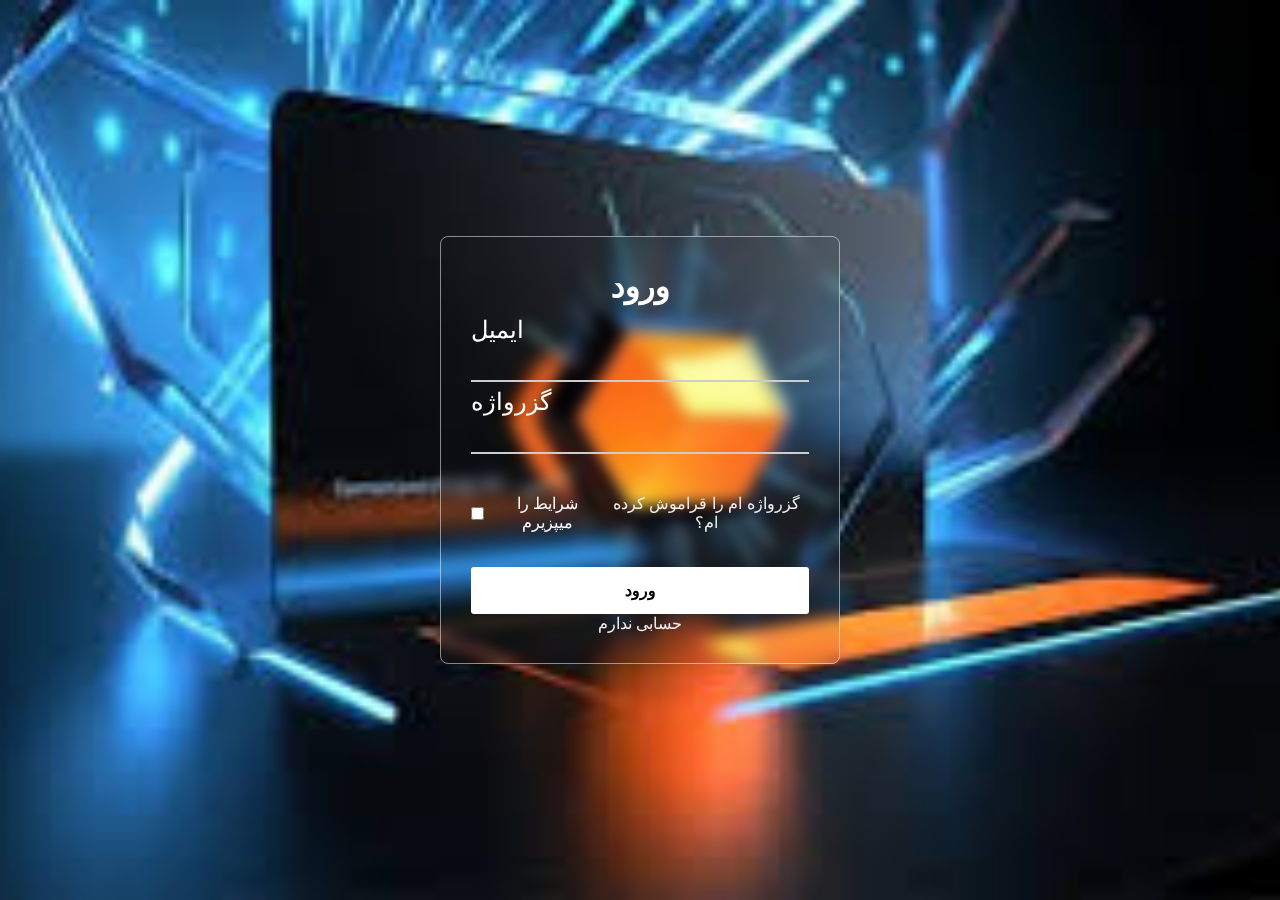
<file: sign-in.html>
<!doctype html>
<html>

<head>
    <meta charset="utf-8">
    <meta name="viewport" content="width=device-width, initial-scale=1.0" />
    <title>فرم ورود</title>
    <link rel="stylesheet" href="/sign-in.css">
</head>

<body>
    <div class="container">
        <form action="#">
            <h2>ورود</h2>
            <div class="input-field">
                <input type="text">
                <label>ایمیل</label>
            </div>
            <div class="input-field">
                <input type="password">
                <label>گزرواژه</label>
            </div>

            <div class="forget">
                <label for="save-login">
                    <input type="checkbox" id="save-login">
                    <p>شرایط را میپزیرم</p>
                </label>
                <a href="#">گزرواژه ام را قراموش کرده ام؟</a>
            </div>
            <button type="submit">ورود</button>
            <div class="create-account">
                <a href="/sign-up.html">حسابی ندارم</a>
            </div>
        </form>
    </div>
</body>

</html>
</file>
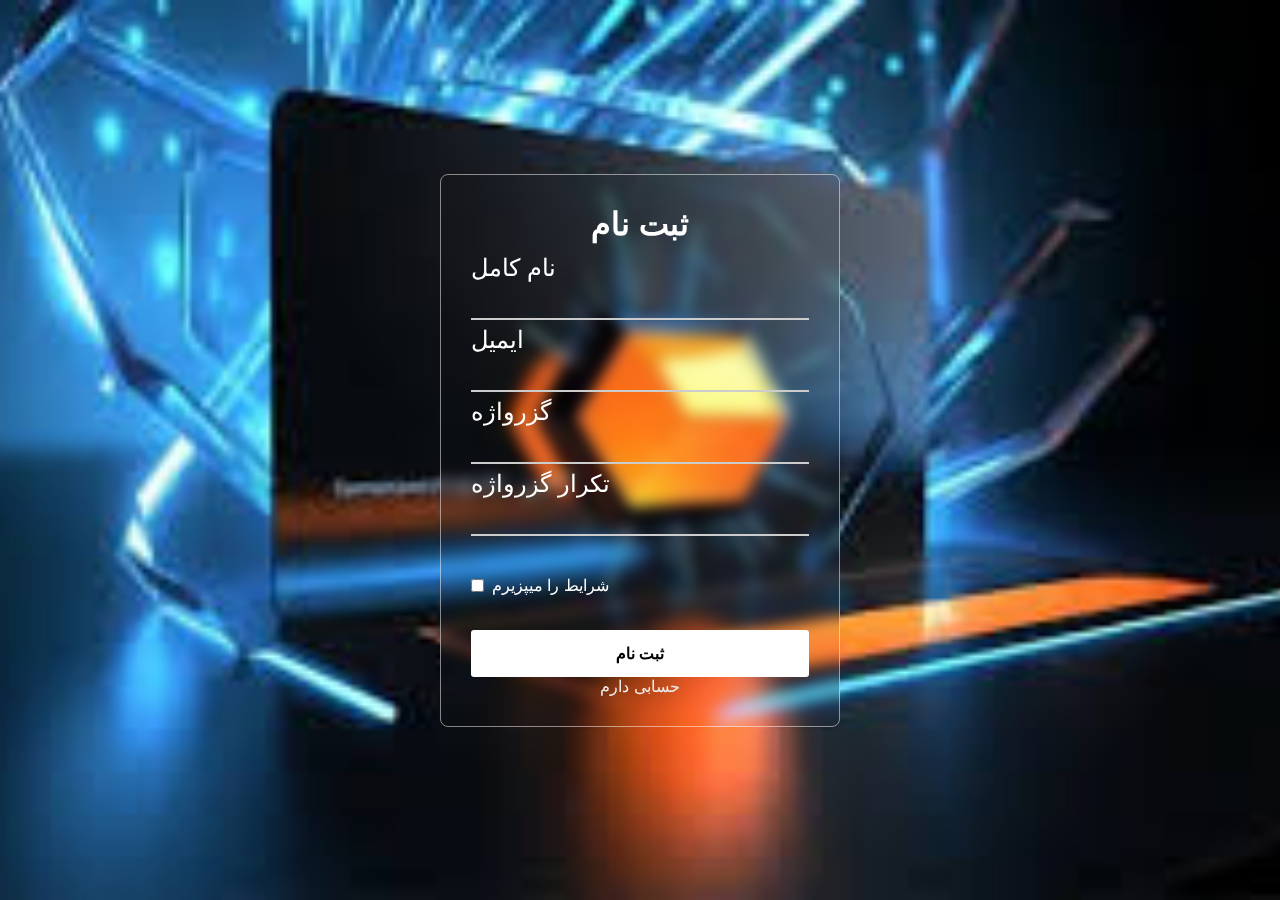
<file: sign-up.html>
<!DOCTYPE html>
<html lang="en">
<head>
    <meta charset="UTF-8">
    <meta name="viewport" content="width=device-width, initial-scale=1.0">
    <title>ثبت نام در سایت</title>
    <link rel="stylesheet" href="/sign-up.css">
</head>
<body>
    <div class="container">
        <form action="#">
            <h2>ثبت نام</h2>
            <div class="input-field">
                <input type="text">
                <label>نام کامل</label>
            </div>

            <div class="input-field">
                <input type="text">
                <label>ایمیل</label>
            </div>
            <div class="input-field">
                <input type="password">
                <label>گزرواژه</label>
            </div>

            <div class="input-field">
                <input type="password">
                <label>تکرار گزرواژه</label>
            </div>
    
            <div class="forget">
                <label for="save-login">
                    <input type="checkbox" id="save-login">
                    <p>شرایط را میپزیرم</p>
                </label>
            </div>
            <button type="submit">ثبت نام</button>
            <div class="create-account">
              <a href="/sign-in.html">حسابی دارم</a>
            </div>
        </form>
    </div>
</body>
</html>
</file>
<file: sign-in.css>
* {
    margin: 0;
    padding: 0;
    box-sizing: border-box;
    font-family: "open Sans", sans-serif;
}

body {
    display: flex;
    align-items: center;
    justify-content: center;
    min-height: 100vh;
    width: 100%;
    padding: 0 10px;
}

body::before {
    content: "";
    position: absolute;
    width: 100%;
    height: 100%;
    background: url("/login-form-back.jpg")#000;
    background-position: center;
    background-size: cover;
}

.container {
    width: 400px;
    border-radius: 8px;
    padding: 30px;
    text-align: center;
    border: 1px solid rgba(255, 255, 255, 0.5);
    backdrop-filter: blur(7px);
    -webkik-backdrop-filter: blur(7px);
}

form {
    display: flex;
    flex-direction: column;

}

h2 {
    font-size: 2rem;
    margin-bottom: 20px;
    color: #ffffff;
}

.input-field {
    position: relative;
    border-bottom: 2px solid #ccc;
    margin: 15px 0;
}

.input-field label {
    position: absolute;
    top: 50%;
    left: 0;
    transform: translateY(-50%);
    color: #ffffff;
    font-size: 16px;
    pointer-events: none;
    transition: 0.15s ease;
}

.input-field input {
    width: 100%;
    height: 40px;
    background: transparent;
    border: none;
    outline: none;
    font-size: 16px;
    color: #ffffff;
    



}

.input-field input:focus~label,
.input-field input:valid~label {
    font-size: 1.5rem;
    top: 10px;
    transform: translateY(-120%);

}

.forget {
    display: flex;
    align-items: center;
    justify-content: space-between;
    margin: 25px 0 35px 0;
    color: #fff;
}

#Save-login {
    accent-color: #ffffff;
}

.forget label {
    display: flex;
    align-items: center;

}

.forget label p {
    margin-left: 8px;
}

.container a {
    color: #efefef;
    text-decoration: none;
}

.container a:hover {
    text-decoration: underline;
}

button {
    background: #fff;
    color: #000;
    font-weight: 600;
    border: none;
    padding: 12px 20px;
    cursor: pointer;
    border-radius: 3px;
    font-size: 16px;
    border: 2px solid transparent;
    transition: 0.3s ease;

}

button:hover {
    color: #fff;
    border-color: #fff;
    background: rgba(255, 255, 255, 0.15);
}

.Create-account {
    text-align: center;
    margin-top: 30px;
    color: #ffffff;
}
</file>
<file: sign-up.css>
* {
    margin: 0;
    padding: 0;
    box-sizing: border-box;
    font-family: "open Sans", sans-serif;
}

body {
    display: flex;
    align-items: center;
    justify-content: center;
    min-height: 100vh;
    width: 100%;
    padding: 0 10px;
}

body::before {
    content: "";
    position: absolute;
    width: 100%;
    height: 100%;
    background: url("/login-form-back.jpg")#000;
    background-position: center;
    background-size: cover;
}

.container {
    width: 400px;
    border-radius: 8px;
    padding: 30px;
    text-align: center;
    border: 1px solid rgba(255, 255, 255, 0.5);
    backdrop-filter: blur(7px);
    -webkik-backdrop-filter: blur(7px);
}

form {
    display: flex;
    flex-direction: column;

}

h2 {
    font-size: 2rem;
    margin-bottom: 20px;
    color: #ffffff;
}

.input-field {
    position: relative;
    border-bottom: 2px solid #ccc;
    margin: 15px 0;
}

.input-field label {
    position: absolute;
    top: 50%;
    left: 0;
    transform: translateY(-50%);
    color: #ffffff;
    font-size: 16px;
    pointer-events: none;
    transition: 0.15s ease;
}

.input-field input {
    width: 100%;
    height: 40px;
    background: transparent;
    border: none;
    outline: none;
    font-size: 16px;
    color: #ffffff;




}

.input-field input:focus~label,
.input-field input:valid~label {
    font-size: 1.5rem;
    top: 10px;
    transform: translateY(-120%);

}

.forget {
    display: flex;
    align-items: center;
    justify-content: space-between;
    margin: 25px 0 35px 0;
    color: #fff;
}

#Save-login {
    accent-color: #ffffff;
}

.forget label {
    display: flex;
    align-items: center;

}

.forget label p {
    margin-left: 8px;
}

.container a {
    color: #efefef;
    text-decoration: none;
}

.container a:hover {
    text-decoration: underline;
}

button {
    background: #fff;
    color: #000;
    font-weight: 600;
    border: none;
    padding: 12px 20px;
    cursor: pointer;
    border-radius: 3px;
    font-size: 16px;
    border: 2px solid transparent;
    transition: 0.3s ease;

}

button:hover {
    color: #fff;
    border-color: #fff;
    background: rgba(255, 255, 255, 0.15);
}

.Create-account {
    text-align: center;
    margin-top: 30px;
    color: #fff;
}
</file>
